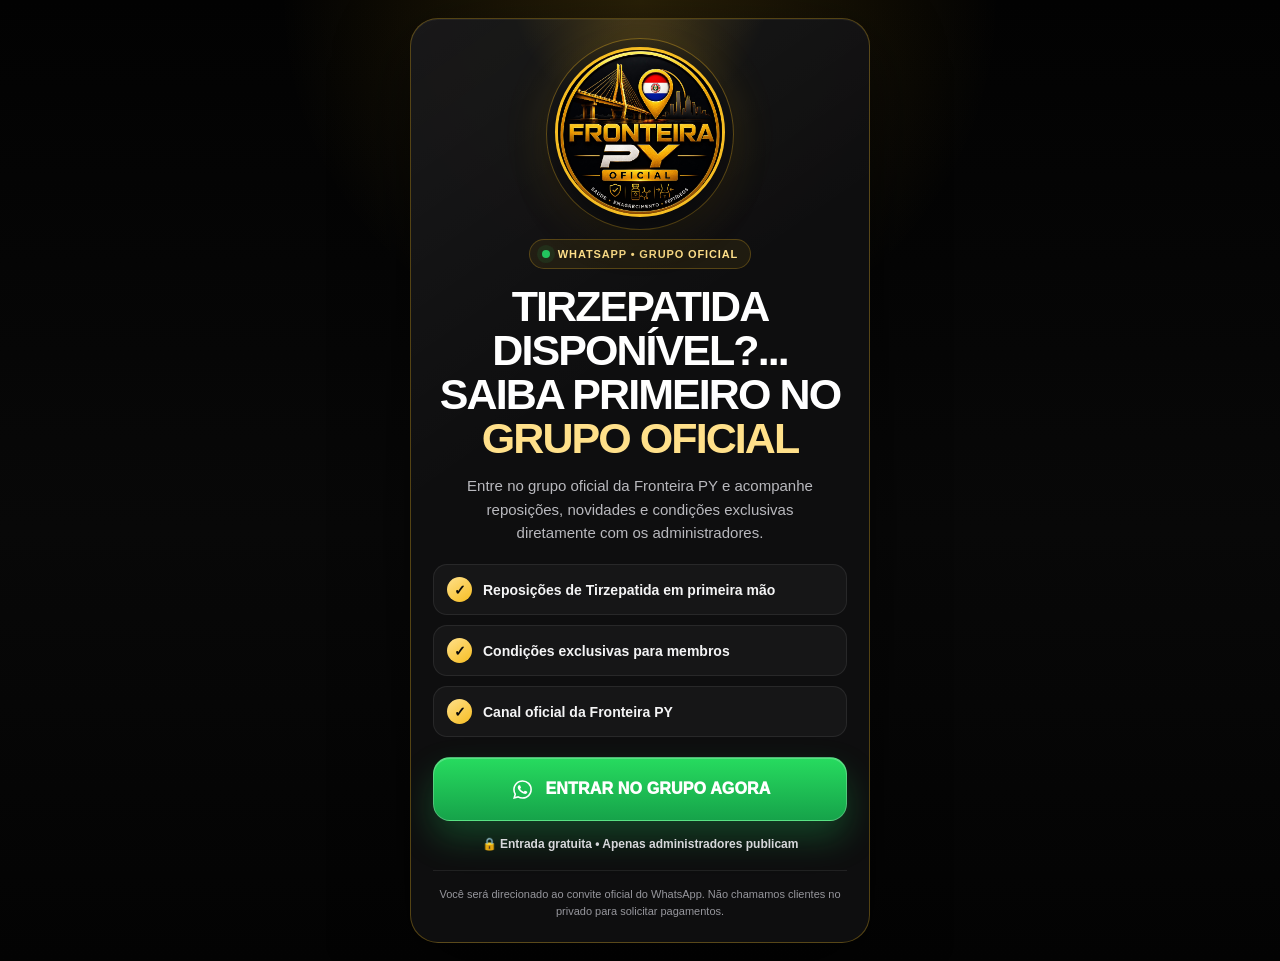
<file: grupo/index.html>
<!DOCTYPE html>
<html lang="pt-BR">
<head>
  <meta charset="UTF-8">
  <meta name="viewport" content="width=device-width, initial-scale=1, viewport-fit=cover">
  <meta name="theme-color" content="#050505">
  <meta name="description" content="Entre no grupo oficial da Fronteira PY no WhatsApp.">
  <meta property="og:type" content="website">
  <meta property="og:title" content="FRONTEIRA PY | OFICIAL">
  <meta property="og:description" content="Avisos, novidades e condições exclusivas no grupo oficial.">
 <meta property="og:image" content="https://rastreamento-pedido.vercel.app/grupo/assets/logo-fronteira-py.jpeg">
  <title>FRONTEIRA PY | OFICIAL</title>

  <style>
    :root {
      --bg: #050505;
      --card: rgba(15, 15, 16, .94);
      --gold: #f6bd22;
      --gold-soft: #ffe08a;
      --green: #22c55e;
      --green-dark: #16a34a;
      --text: #ffffff;
      --muted: #b9b9be;
      --line: rgba(246, 189, 34, .30);
    }

    * {
      box-sizing: border-box;
      margin: 0;
      padding: 0;
    }

    html {
      -webkit-font-smoothing: antialiased;
    }

    body {
      min-height: 100svh;
      display: grid;
      place-items: center;
      padding: 18px;
      color: var(--text);
      font-family: Inter, -apple-system, BlinkMacSystemFont, "Segoe UI", Roboto, Arial, sans-serif;
      background:
        radial-gradient(circle at 50% 0%, rgba(246, 189, 34, .16), transparent 360px),
        linear-gradient(180deg, #020202 0%, #080808 55%, #030303 100%);
      overflow-x: hidden;
    }

    .page {
      width: min(100%, 460px);
    }

    .card {
      position: relative;
      overflow: hidden;
      padding: 28px 22px 22px;
      text-align: center;
      border: 1px solid var(--line);
      border-radius: 28px;
      background:
        linear-gradient(145deg, rgba(255,255,255,.045), transparent 40%),
        var(--card);
      box-shadow:
        0 28px 70px rgba(0,0,0,.58),
        inset 0 1px 0 rgba(255,255,255,.05);
      animation: appear .55s ease both;
    }

    .card::before {
      content: "";
      position: absolute;
      width: 260px;
      height: 260px;
      top: -160px;
      left: 50%;
      transform: translateX(-50%);
      border-radius: 50%;
      background: radial-gradient(circle, rgba(246,189,34,.22), transparent 70%);
      pointer-events: none;
    }

    .logo-wrap {
      width: 170px;
      margin: 0 auto 18px;
      position: relative;
    }

    .logo-wrap::before {
      content: "";
      position: absolute;
      inset: -9px;
      border-radius: 50%;
      border: 1px solid rgba(246,189,34,.38);
      box-shadow: 0 0 45px rgba(246,189,34,.14);
    }

    .logo {
      position: relative;
      z-index: 1;
      width: 100%;
      aspect-ratio: 1 / 1;
      object-fit: cover;
      border-radius: 50%;
      border: 3px solid var(--gold);
      box-shadow: 0 18px 38px rgba(0,0,0,.46);
    }

    .eyebrow {
      display: inline-flex;
      align-items: center;
      gap: 8px;
      padding: 8px 12px;
      margin-bottom: 16px;
      color: var(--gold-soft);
      font-size: 11px;
      font-weight: 900;
      letter-spacing: .08em;
      text-transform: uppercase;
      border: 1px solid rgba(246,189,34,.25);
      border-radius: 999px;
      background: rgba(246,189,34,.07);
    }

    .dot {
      width: 8px;
      height: 8px;
      border-radius: 50%;
      background: var(--green);
      box-shadow: 0 0 0 5px rgba(34,197,94,.10);
    }

    h1 {
      font-size: clamp(32px, 9vw, 43px);
      line-height: 1.02;
      letter-spacing: -.045em;
      text-transform: uppercase;
      margin-bottom: 14px;
    }

    h1 span {
      color: var(--gold-soft);
    }

    .subtitle {
      max-width: 370px;
      margin: 0 auto 20px;
      color: var(--muted);
      font-size: 15px;
      line-height: 1.55;
    }

    .benefits {
      display: grid;
      gap: 10px;
      margin-bottom: 20px;
      text-align: left;
    }

    .benefit {
      display: flex;
      align-items: center;
      gap: 11px;
      padding: 12px 13px;
      color: #f4f4f5;
      border: 1px solid rgba(255,255,255,.08);
      border-radius: 14px;
      background: rgba(255,255,255,.035);
      font-size: 14px;
      font-weight: 700;
    }

    .check {
      flex: 0 0 auto;
      width: 25px;
      height: 25px;
      display: grid;
      place-items: center;
      border-radius: 50%;
      color: #0b0b0b;
      background: linear-gradient(145deg, var(--gold-soft), var(--gold));
      font-size: 14px;
      font-weight: 950;
    }

    .btn {
      width: 100%;
      min-height: 64px;
      display: flex;
      align-items: center;
      justify-content: center;
      gap: 11px;
      padding: 17px 18px;
      color: white;
      text-decoration: none;
      text-transform: uppercase;
      border-radius: 17px;
      border: 1px solid rgba(255,255,255,.23);
      background: linear-gradient(180deg, #27db5f, var(--green-dark));
      box-shadow:
        0 17px 34px rgba(34,197,94,.28),
        inset 0 1px 0 rgba(255,255,255,.22);
      font-size: 16px;
      font-weight: 950;
      letter-spacing: .01em;
      transition: transform .18s ease, filter .18s ease, box-shadow .18s ease;
      animation: pulse 2.7s ease-in-out infinite;
    }

    .btn:hover {
      transform: translateY(-2px);
      filter: brightness(1.05);
      box-shadow: 0 22px 42px rgba(34,197,94,.37);
    }

    .btn:active {
      transform: scale(.99);
    }

    .btn svg {
      width: 25px;
      height: 25px;
      fill: currentColor;
    }

    .trust {
      margin-top: 14px;
      color: #d7d7db;
      font-size: 12px;
      font-weight: 700;
      line-height: 1.55;
    }

    .security {
      margin-top: 16px;
      padding-top: 15px;
      color: #96969c;
      font-size: 11px;
      line-height: 1.55;
      border-top: 1px solid rgba(255,255,255,.08);
    }

    @keyframes appear {
      from {
        opacity: 0;
        transform: translateY(16px);
      }
      to {
        opacity: 1;
        transform: translateY(0);
      }
    }

    @keyframes pulse {
      0%, 100% {
        box-shadow:
          0 17px 34px rgba(34,197,94,.27),
          0 0 0 0 rgba(34,197,94,.08);
      }
      50% {
        box-shadow:
          0 20px 40px rgba(34,197,94,.36),
          0 0 0 7px rgba(34,197,94,.04);
      }
    }

    @media (max-height: 760px) and (max-width: 600px) {
      body {
        place-items: start center;
      }

      .card {
        padding-top: 21px;
      }

      .logo-wrap {
        width: 135px;
        margin-bottom: 14px;
      }

      .eyebrow {
        margin-bottom: 12px;
      }

      h1 {
        font-size: 31px;
        margin-bottom: 10px;
      }

      .subtitle {
        margin-bottom: 15px;
        font-size: 14px;
      }

      .benefits {
        gap: 8px;
        margin-bottom: 15px;
      }

      .benefit {
        padding: 9px 11px;
        font-size: 13px;
      }

      .btn {
        min-height: 58px;
        padding: 14px;
        font-size: 14px;
      }

      .trust {
        margin-top: 11px;
      }

      .security {
        margin-top: 12px;
        padding-top: 12px;
      }
    }

    @media (max-width: 370px) {
      body {
        padding: 10px;
      }

      .card {
        border-radius: 22px;
        padding-left: 16px;
        padding-right: 16px;
      }

      .logo-wrap {
        width: 130px;
      }
    }

    @media (prefers-reduced-motion: reduce) {
      .card,
      .btn {
        animation: none;
      }
    }
  </style>
</head>

<body>
  <main class="page">
    <section class="card">
      <div class="logo-wrap">
        <img
          class="logo"
          src="/grupo/assets/logo-fronteira-py.jpeg"
          alt="Logo FRONTEIRA PY | OFICIAL"
        >
      </div>

      <div class="eyebrow">
        <span class="dot"></span>
        Whatsapp • GRUPO OFICIAL
      </div>

      <h1>
        Tirzepatida disponível?...
        Saiba primeiro no
        <span>Grupo oficial</span>
      </h1>

      <p class="subtitle">
        Entre no grupo oficial da Fronteira PY e acompanhe reposições, novidades e condições exclusivas diretamente com os administradores.
      </p>

      <div class="benefits">
        <div class="benefit">
          <span class="check">✓</span>
          <span> Reposições de Tirzepatida em primeira mão</span>
        </div>

        <div class="benefit">
          <span class="check">✓</span>
          <span>Condições exclusivas para membros</span>
        </div>

        <div class="benefit">
          <span class="check">✓</span>
          <span>Canal oficial da Fronteira PY</span>
        </div>
      </div>

      <a
        href="#"
        class="btn"
        id="joinBtn"
        aria-label="Entrar no grupo oficial da Fronteira PY no WhatsApp"
      >
        <svg viewBox="0 0 32 32" aria-hidden="true">
          <path d="M16.04 4.003c-6.615 0-11.997 5.382-11.997 11.998 0 2.112.551 4.173 1.596 5.987L3.94 28.19l6.347-1.665a11.94 11.94 0 0 0 5.75 1.464h.005c6.613 0 12-5.383 12-12 0-3.205-1.25-6.218-3.516-8.484A11.92 11.92 0 0 0 16.04 4.003Zm0 21.96h-.004a9.91 9.91 0 0 1-5.05-1.381l-.363-.215-3.767.988 1.005-3.672-.236-.377A9.94 9.94 0 0 1 6.07 16c0-5.5 4.474-9.974 9.973-9.974a9.91 9.91 0 0 1 7.054 2.922A9.91 9.91 0 0 1 26.016 16c-.002 5.5-4.475 9.963-9.976 9.963Zm5.47-7.47c-.3-.15-1.775-.875-2.05-.975-.275-.1-.475-.15-.675.15-.2.3-.775.975-.95 1.175-.175.2-.35.225-.65.075-.3-.15-1.267-.467-2.414-1.488-.892-.795-1.494-1.777-1.669-2.077-.175-.3-.019-.462.131-.612.135-.134.3-.35.45-.525.15-.175.2-.3.3-.5.1-.2.05-.375-.025-.525-.075-.15-.675-1.625-.925-2.225-.243-.584-.49-.504-.675-.513l-.575-.01c-.2 0-.525.075-.8.375-.275.3-1.05 1.025-1.05 2.5s1.075 2.9 1.225 3.1c.15.2 2.115 3.228 5.125 4.527.716.309 1.275.493 1.71.631.718.228 1.372.196 1.888.119.576-.086 1.775-.725 2.025-1.425.25-.7.25-1.3.175-1.425-.075-.125-.275-.2-.575-.35Z"/>
        </svg>

        Entrar no grupo agora
      </a>

      <div class="trust">
        🔒 Entrada gratuita • Apenas administradores publicam
      </div>

      <div class="security">
        Você será direcionado ao convite oficial do WhatsApp.
Não chamamos clientes no privado para solicitar pagamentos.
      </div>
    </section>
  </main>

  <script>
    /* Edite apenas estas duas linhas */
    const META_PIXEL_ID = "2641093866305156";
    const WHATSAPP_LINK = "https://chat.whatsapp.com/EiExs5i2dfKIcZ0z8BDYIE?s=hd&p=i&ilr=0";

    !function(f,b,e,v,n,t,s){
      if(f.fbq)return;
      n=f.fbq=function(){
        n.callMethod
          ? n.callMethod.apply(n,arguments)
          : n.queue.push(arguments);
      };
      if(!f._fbq)f._fbq=n;
      n.push=n;
      n.loaded=!0;
      n.version="2.0";
      n.queue=[];
      t=b.createElement(e);
      t.async=!0;
      t.src=v;
      s=b.getElementsByTagName(e)[0];
      s.parentNode.insertBefore(t,s);
    }(window,document,"script","https://connect.facebook.net/en_US/fbevents.js");

    if (META_PIXEL_ID && META_PIXEL_ID !== "COLOQUE_O_PIXEL_AQUI") {
      fbq("init", META_PIXEL_ID);
      fbq("track", "PageView");
      fbq("track", "ViewContent");
    }

    document.getElementById("joinBtn").addEventListener("click", function(event) {
      event.preventDefault();

      if (typeof fbq !== "undefined" && META_PIXEL_ID !== "COLOQUE_O_PIXEL_AQUI") {
        fbq("track", "Lead");
        fbq("track", "Contact");
      }

      setTimeout(function() {
        window.location.href = WHATSAPP_LINK;
      }, 220);
    });
  </script>

  <noscript>
    <img
      height="1"
      width="1"
      style="display:none"
      alt=""
      src="https://www.facebook.com/tr?id=2641093866305156&ev=PageView&noscript=1"
    >
  </noscript>
</body>
</html>
</file>
